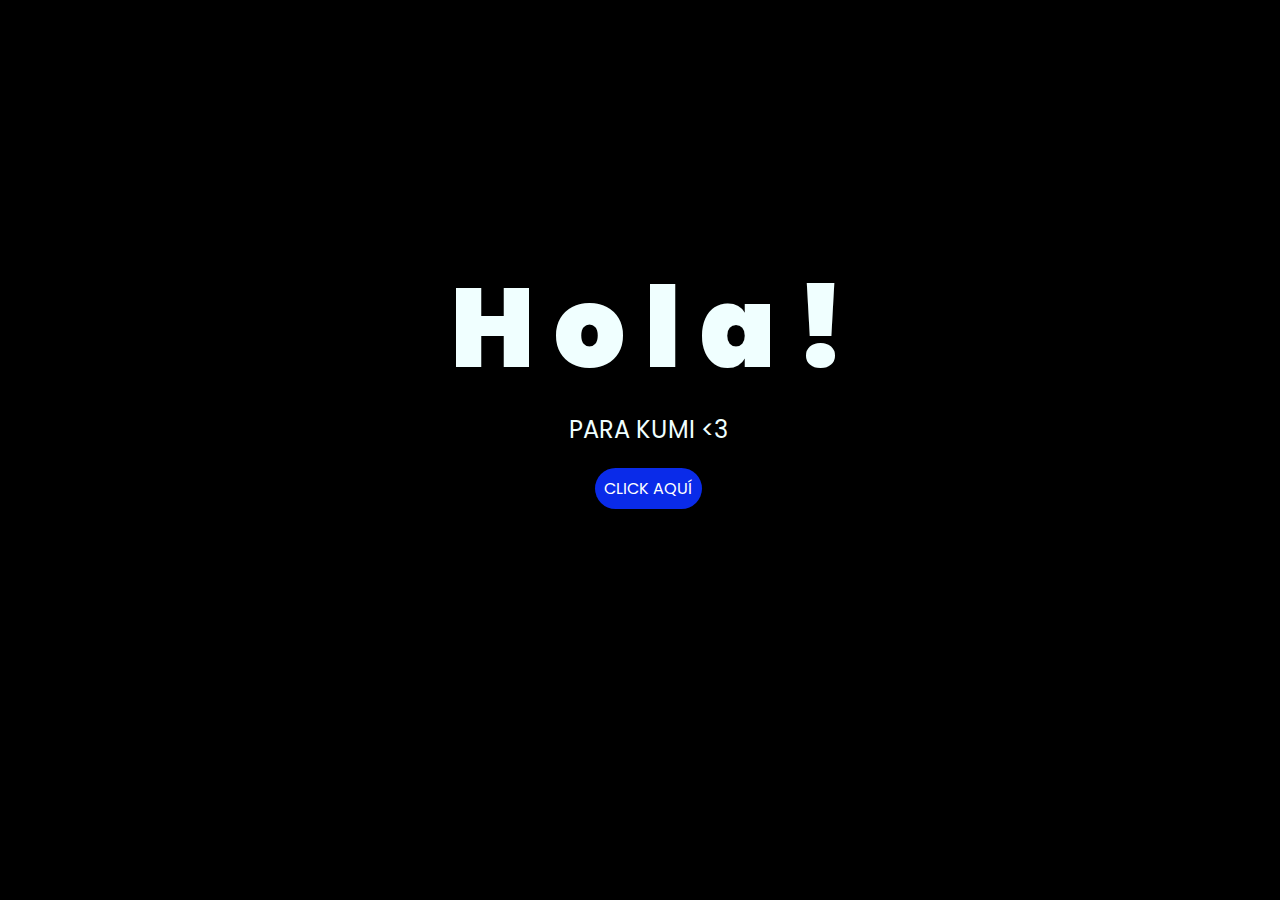
<file: index.html>
<!DOCTYPE html>
<html lang="es">

<head>
    <meta charset="UTF-8">
    <meta http-equiv="X-UA-Compatible" content="IE=edge">
    <meta name="viewport" content="width=device-width, initial-scale=1.0">
    <link rel="stylesheet" href="css/style.css">
    <link rel="icon" href="img/flowers.png" type="image/x-icon">
    <title>Flowers</title>
</head>

<body>
    <div class="greetings">
        <span>H</span>
        <span>o</span>
        <span>l</span>
        <span>a</span>
        <span>!</span>
    </div>
    <div class="description">
        <span>PARA KUMI <3</span>
    </div>
    <div class="button">
        <button class="botones">
            <a href="flower.html" style="color: #fff;">CLICK AQUÍ</a>
        </button>
    </div>

</body>

</html>
</file>
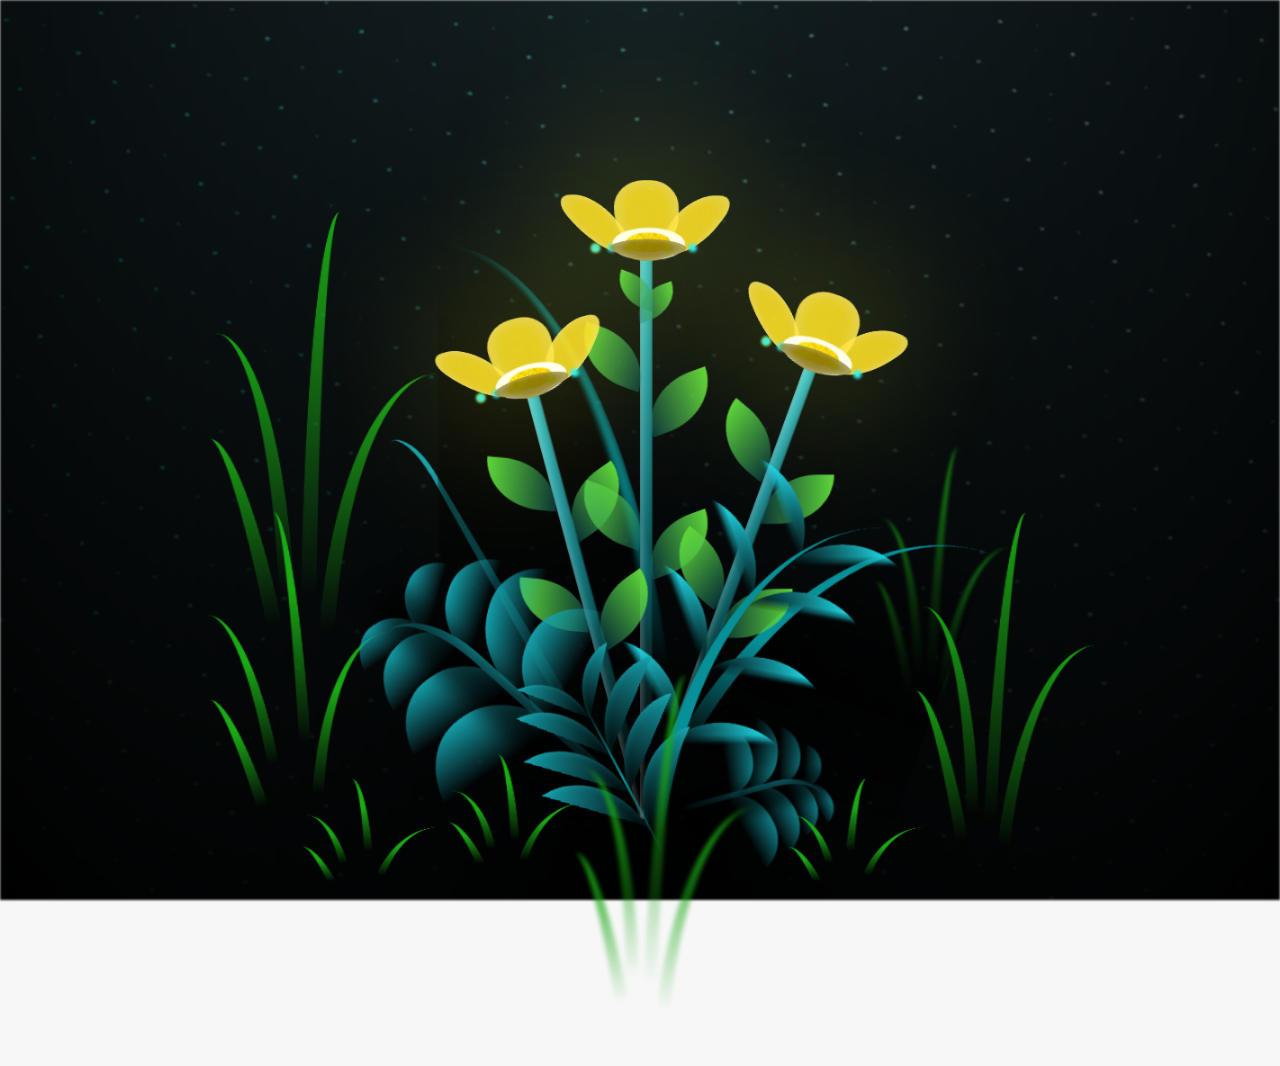
<file: flower.html>
<!DOCTYPE html>
<html lang="es">
  <head>
    <meta charset="UTF-8" />
    <meta http-equiv="X-UA-Compatible" content="IE=edge" />
    <meta name="viewport" content="width=device-width, initial-scale=1.0" />
    <link rel="stylesheet" href="css/main.css" />
    <link rel="icon" href="img/flowers.png" type="image/x-icon" />
    <title>Flower</title>
  </head>
  <body class="container">
    <audio src="sound/ChristianBasso&HaienQiu-Flowers.mp3" autoplay></audio>
    <div id="lyrics">
     
    </div>
    <h1 class="titulo">No tengo mucho, solo se programar, pero te queria dar estas flores con todo mi amor. <br> <br>
      Gracias por estar a mi lado, mi pequeña flor.</h1>
  
    <div class="night"></div>
    <div class="flowers">
      <div class="flower flower--1">
        <div class="flower__leafs flower__leafs--1">
          <div class="flower__leaf flower__leaf--1"></div>
          <div class="flower__leaf flower__leaf--2"></div>
          <div class="flower__leaf flower__leaf--3"></div>
          <div class="flower__leaf flower__leaf--4"></div>
          <div class="flower__white-circle"></div>

          <div class="flower__light flower__light--1"></div>
          <div class="flower__light flower__light--2"></div>
          <div class="flower__light flower__light--3"></div>
          <div class="flower__light flower__light--4"></div>
          <div class="flower__light flower__light--5"></div>
          <div class="flower__light flower__light--6"></div>
          <div class="flower__light flower__light--7"></div>
          <div class="flower__light flower__light--8"></div>
        </div>
        <div class="flower__line">
          <div class="flower__line__leaf flower__line__leaf--1"></div>
          <div class="flower__line__leaf flower__line__leaf--2"></div>
          <div class="flower__line__leaf flower__line__leaf--3"></div>
          <div class="flower__line__leaf flower__line__leaf--4"></div>
          <div class="flower__line__leaf flower__line__leaf--5"></div>
          <div class="flower__line__leaf flower__line__leaf--6"></div>
        </div>
      </div>

      <div class="flower flower--2">
        <div class="flower__leafs flower__leafs--2">
          <div class="flower__leaf flower__leaf--1"></div>
          <div class="flower__leaf flower__leaf--2"></div>
          <div class="flower__leaf flower__leaf--3"></div>
          <div class="flower__leaf flower__leaf--4"></div>
          <div class="flower__white-circle"></div>

          <div class="flower__light flower__light--1"></div>
          <div class="flower__light flower__light--2"></div>
          <div class="flower__light flower__light--3"></div>
          <div class="flower__light flower__light--4"></div>
          <div class="flower__light flower__light--5"></div>
          <div class="flower__light flower__light--6"></div>
          <div class="flower__light flower__light--7"></div>
          <div class="flower__light flower__light--8"></div>
        </div>
        <div class="flower__line">
          <div class="flower__line__leaf flower__line__leaf--1"></div>
          <div class="flower__line__leaf flower__line__leaf--2"></div>
          <div class="flower__line__leaf flower__line__leaf--3"></div>
          <div class="flower__line__leaf flower__line__leaf--4"></div>
        </div>
      </div>

      <div class="flower flower--3">
        <div class="flower__leafs flower__leafs--3">
          <div class="flower__leaf flower__leaf--1"></div>
          <div class="flower__leaf flower__leaf--2"></div>
          <div class="flower__leaf flower__leaf--3"></div>
          <div class="flower__leaf flower__leaf--4"></div>
          <div class="flower__white-circle"></div>

          <div class="flower__light flower__light--1"></div>
          <div class="flower__light flower__light--2"></div>
          <div class="flower__light flower__light--3"></div>
          <div class="flower__light flower__light--4"></div>
          <div class="flower__light flower__light--5"></div>
          <div class="flower__light flower__light--6"></div>
          <div class="flower__light flower__light--7"></div>
          <div class="flower__light flower__light--8"></div>
        </div>
        <div class="flower__line">
          <div class="flower__line__leaf flower__line__leaf--1"></div>
          <div class="flower__line__leaf flower__line__leaf--2"></div>
          <div class="flower__line__leaf flower__line__leaf--3"></div>
          <div class="flower__line__leaf flower__line__leaf--4"></div>
        </div>
      </div>

      <div class="grow-ans" style="--d: 1.2s">
        <div class="flower__g-long">
          <div class="flower__g-long__top"></div>
          <div class="flower__g-long__bottom"></div>
        </div>
      </div>

      <div class="growing-grass">
        <div class="flower__grass flower__grass--1">
          <div class="flower__grass--top"></div>
          <div class="flower__grass--bottom"></div>
          <div class="flower__grass__leaf flower__grass__leaf--1"></div>
          <div class="flower__grass__leaf flower__grass__leaf--2"></div>
          <div class="flower__grass__leaf flower__grass__leaf--3"></div>
          <div class="flower__grass__leaf flower__grass__leaf--4"></div>
          <div class="flower__grass__leaf flower__grass__leaf--5"></div>
          <div class="flower__grass__leaf flower__grass__leaf--6"></div>
          <div class="flower__grass__leaf flower__grass__leaf--7"></div>
          <div class="flower__grass__leaf flower__grass__leaf--8"></div>
          <div class="flower__grass__overlay"></div>
        </div>
      </div>

      <div class="growing-grass">
        <div class="flower__grass flower__grass--2">
          <div class="flower__grass--top"></div>
          <div class="flower__grass--bottom"></div>
          <div class="flower__grass__leaf flower__grass__leaf--1"></div>
          <div class="flower__grass__leaf flower__grass__leaf--2"></div>
          <div class="flower__grass__leaf flower__grass__leaf--3"></div>
          <div class="flower__grass__leaf flower__grass__leaf--4"></div>
          <div class="flower__grass__leaf flower__grass__leaf--5"></div>
          <div class="flower__grass__leaf flower__grass__leaf--6"></div>
          <div class="flower__grass__leaf flower__grass__leaf--7"></div>
          <div class="flower__grass__leaf flower__grass__leaf--8"></div>
          <div class="flower__grass__overlay"></div>
        </div>
      </div>

      <div class="grow-ans" style="--d: 2.4s">
        <div class="flower__g-right flower__g-right--1">
          <div class="leaf"></div>
        </div>
      </div>

      <div class="grow-ans" style="--d: 2.8s">
        <div class="flower__g-right flower__g-right--2">
          <div class="leaf"></div>
        </div>
      </div>

      <div class="grow-ans" style="--d: 2.8s">
        <div class="flower__g-front">
          <div
            class="flower__g-front__leaf-wrapper flower__g-front__leaf-wrapper--1"
          >
            <div class="flower__g-front__leaf"></div>
          </div>
          <div
            class="flower__g-front__leaf-wrapper flower__g-front__leaf-wrapper--2"
          >
            <div class="flower__g-front__leaf"></div>
          </div>
          <div
            class="flower__g-front__leaf-wrapper flower__g-front__leaf-wrapper--3"
          >
            <div class="flower__g-front__leaf"></div>
          </div>
          <div
            class="flower__g-front__leaf-wrapper flower__g-front__leaf-wrapper--4"
          >
            <div class="flower__g-front__leaf"></div>
          </div>
          <div
            class="flower__g-front__leaf-wrapper flower__g-front__leaf-wrapper--5"
          >
            <div class="flower__g-front__leaf"></div>
          </div>
          <div
            class="flower__g-front__leaf-wrapper flower__g-front__leaf-wrapper--6"
          >
            <div class="flower__g-front__leaf"></div>
          </div>
          <div
            class="flower__g-front__leaf-wrapper flower__g-front__leaf-wrapper--7"
          >
            <div class="flower__g-front__leaf"></div>
          </div>
          <div
            class="flower__g-front__leaf-wrapper flower__g-front__leaf-wrapper--8"
          >
            <div class="flower__g-front__leaf"></div>
          </div>
          <div class="flower__g-front__line"></div>
        </div>
      </div>

      <div class="grow-ans" style="--d: 3.2s">
        <div class="flower__g-fr">
          <div class="leaf"></div>
          <div class="flower__g-fr__leaf flower__g-fr__leaf--1"></div>
          <div class="flower__g-fr__leaf flower__g-fr__leaf--2"></div>
          <div class="flower__g-fr__leaf flower__g-fr__leaf--3"></div>
          <div class="flower__g-fr__leaf flower__g-fr__leaf--4"></div>
          <div class="flower__g-fr__leaf flower__g-fr__leaf--5"></div>
          <div class="flower__g-fr__leaf flower__g-fr__leaf--6"></div>
          <div class="flower__g-fr__leaf flower__g-fr__leaf--7"></div>
          <div class="flower__g-fr__leaf flower__g-fr__leaf--8"></div>
        </div>
      </div>

      <div class="long-g long-g--0">
        <div class="grow-ans" style="--d: 3s">
          <div class="leaf leaf--0"></div>
        </div>
        <div class="grow-ans" style="--d: 2.2s">
          <div class="leaf leaf--1"></div>
        </div>
        <div class="grow-ans" style="--d: 3.4s">
          <div class="leaf leaf--2"></div>
        </div>
        <div class="grow-ans" style="--d: 3.6s">
          <div class="leaf leaf--3"></div>
        </div>
      </div>

      <div class="long-g long-g--1">
        <div class="grow-ans" style="--d: 3.6s">
          <div class="leaf leaf--0"></div>
        </div>
        <div class="grow-ans" style="--d: 3.8s">
          <div class="leaf leaf--1"></div>
        </div>
        <div class="grow-ans" style="--d: 4s">
          <div class="leaf leaf--2"></div>
        </div>
        <div class="grow-ans" style="--d: 4.2s">
          <div class="leaf leaf--3"></div>
        </div>
      </div>

      <div class="long-g long-g--2">
        <div class="grow-ans" style="--d: 4s">
          <div class="leaf leaf--0"></div>
        </div>
        <div class="grow-ans" style="--d: 4.2s">
          <div class="leaf leaf--1"></div>
        </div>
        <div class="grow-ans" style="--d: 4.4s">
          <div class="leaf leaf--2"></div>
        </div>
        <div class="grow-ans" style="--d: 4.6s">
          <div class="leaf leaf--3"></div>
        </div>
      </div>

      <div class="long-g long-g--3">
        <div class="grow-ans" style="--d: 4s">
          <div class="leaf leaf--0"></div>
        </div>
        <div class="grow-ans" style="--d: 4.2s">
          <div class="leaf leaf--1"></div>
        </div>
        <div class="grow-ans" style="--d: 3s">
          <div class="leaf leaf--2"></div>
        </div>
        <div class="grow-ans" style="--d: 3.6s">
          <div class="leaf leaf--3"></div>
        </div>
      </div>

      <div class="long-g long-g--4">
        <div class="grow-ans" style="--d: 4s">
          <div class="leaf leaf--0"></div>
        </div>
        <div class="grow-ans" style="--d: 4.2s">
          <div class="leaf leaf--1"></div>
        </div>
        <div class="grow-ans" style="--d: 3s">
          <div class="leaf leaf--2"></div>
        </div>
        <div class="grow-ans" style="--d: 3.6s">
          <div class="leaf leaf--3"></div>
        </div>
      </div>

      <div class="long-g long-g--5">
        <div class="grow-ans" style="--d: 4s">
          <div class="leaf leaf--0"></div>
        </div>
        <div class="grow-ans" style="--d: 4.2s">
          <div class="leaf leaf--1"></div>
        </div>
        <div class="grow-ans" style="--d: 3s">
          <div class="leaf leaf--2"></div>
        </div>
        <div class="grow-ans" style="--d: 3.6s">
          <div class="leaf leaf--3"></div>
        </div>
      </div>

      <div class="long-g long-g--6">
        <div class="grow-ans" style="--d: 4.2s">
          <div class="leaf leaf--0"></div>
        </div>
        <div class="grow-ans" style="--d: 4.4s">
          <div class="leaf leaf--1"></div>
        </div>
        <div class="grow-ans" style="--d: 4.6s">
          <div class="leaf leaf--2"></div>
        </div>
        <div class="grow-ans" style="--d: 4.8s">
          <div class="leaf leaf--3"></div>
        </div>
      </div>

      <div class="long-g long-g--7">
        <div class="grow-ans" style="--d: 3s">
          <div class="leaf leaf--0"></div>
        </div>
        <div class="grow-ans" style="--d: 3.2s">
          <div class="leaf leaf--1"></div>
        </div>
        <div class="grow-ans" style="--d: 3.5s">
          <div class="leaf leaf--2"></div>
        </div>
        <div class="grow-ans" style="--d: 3.6s">
          <div class="leaf leaf--3"></div>
        </div>
      </div>
    </div>
    <script src="anim.js"></script>
    <script src="main.js"></script>
  </body>
</html>
</file>
<file: css/style.css>
@import url('https://fonts.googleapis.com/css2?family=Poppins:ital,wght@0,500;1,900&display=swap');
*{
    font-family: 'Poppins',cursive;
}
body{
    color: azure;
    width: 100%;
    height: 82vh;
    display: flex;
    flex-direction: column;
    align-items: center;
    justify-content: center;
    background-color: black;
    /* padding-top: -30; */
}

.botones{
    padding: 9px;
    border-radius: 80px;
    background-color: transparent;
    border: none;
}

.botones a{
    background-color: #0a2be9;
    padding: 9px;
    border-radius: 80px;
    -webkit-border-radius: 80px;
    -moz-border-radius: 80px;
    -ms-border-radius: 80px;
    -o-border-radius: 80px;

}

.botones a:focus{
    background-color: rgb(50, 194, 194);
}

.greetings{
    font-size: 7rem;
    font-weight: 900;
}
.greetings > span{
    animation: glow 2.5s ease-in-out infinite;
}
@keyframes glow{
    0%, 100%{
        color: #fff;
        text-shadow: 0 0 12px #39c6d6, 0 0 50px #39c6d6, 0 0 100px #39c6d6;
    }
    10%, 90%{
        color: #111;
        text-shadow: none;
    }
}
.greetings > span:nth-child(2){
    animation-delay: .2s ;
}
.greetings > span:nth-child(3){
    animation-delay: .4s ;
}
.greetings > span:nth-child(4){
    animation-delay: .6s;
}
.greetings > span:nth-child(5){
    animation-delay: .8s;
}
.greetings > span:nth-child(6){
    animation-delay: 1s;
}

.description{
    font-size: 1.5rem;
    margin-bottom: 20px;
}

.button a{
    text-decoration: none;
    font-size: 1rem;
    color: #111;
}

@media screen and (max-width:574px){
    .greetings{
        display: block;
        font-size: 4rem;
        font-weight: 800;
        text-align: center;
    }
    .description{
        font-size: 2rem;
    }
    
    .button a{
        font-size: 1rem;
    }
}
</file>
<file: css/main.css>
*,
*::after,
*::before {
  padding: 0;
  margin: 0;
  box-sizing: border-box;
}

:root {
  --dark-color: #000;
}

body {
  display: flex;
  align-items: flex-end;
  justify-content: center;
  min-height: 100vh;
  background-color: var(--dark-color);
  overflow: hidden;
  perspective: 1000px;
}

#lyrics {
  font-size: 28px;
  font-family: "Franklin Gothic Medium", "Arial Narrow", Arial, sans-serif;
  color: white;
  position: absolute;
  margin-bottom: 20%;
  z-index: 1;
  font-weight: bold;
  letter-spacing: 4px;
}
@media only screen and (max-width: 600px) {
  /* Estilos específicos para dispositivos con un ancho máximo de 600px */
  #lyrics {
      font-size: 14px; /* Reduce el tamaño del texto para dispositivos más pequeños */
      margin-bottom: 530px;
      letter-spacing: 3px;
  }

}
.titulo {
  margin-bottom: 180px;
  font-family: "Arial Narrow", Arial, sans-serif;
  color: cornflowerblue;
  position: absolute;
  font-weight: bold;
  letter-spacing: 10px;
  opacity: 0;
  animation: fadeIn 3s ease-in-out forwards;
  text-align: center;
}
@keyframes fadeIn {
  from {
    opacity: 0;
  }
  to {
    opacity: 1;
  }
}

.night {
  z-index: -1;
  position: absolute;
  left: 50%;
  top: 0;
  transform: translateX(-50%);
  width: 100%;
  height: 100%;
  filter: blur(0.1vmin);
  background-image: radial-gradient(
      ellipse at top,
      transparent 0%,
      var(--dark-color)
    ),
    radial-gradient(
      ellipse at bottom,
      var(--dark-color),
      rgba(145, 233, 255, 0.2)
    ),
    repeating-linear-gradient(
      220deg,
      rgb(0, 0, 0) 0px,
      rgb(0, 0, 0) 19px,
      transparent 19px,
      transparent 22px
    ),
    repeating-linear-gradient(
      189deg,
      rgb(0, 0, 0) 0px,
      rgb(0, 0, 0) 19px,
      transparent 19px,
      transparent 22px
    ),
    repeating-linear-gradient(
      148deg,
      rgb(0, 0, 0) 0px,
      rgb(0, 0, 0) 19px,
      transparent 19px,
      transparent 22px
    ),
    linear-gradient(90deg, rgb(0, 255, 250), rgb(240, 240, 240));
}

.flowers {
  position: relative;
  transform: scale(0.9);
  /*margin-bottom: 100px;
  */
}

@media only screen and (max-width: 600px) {
  /* Estilos específicos para dispositivos con un ancho máximo de 600px */
.flowers {
      font-size: 14px;
      margin-bottom: 35%;
      letter-spacing: 3px;
      transform: scale(1.0);
}

}

.flower {
  position: absolute;
  bottom: 10vmin;
  transform-origin: bottom center;
  z-index: 10;
  --fl-speed: 0.8s;
}
.flower--1 {
  -webkit-animation: moving-flower-1 4s linear infinite;
  animation: moving-flower-1 4s linear infinite;
}
.flower--1 .flower__line {
  height: 70vmin;
  -webkit-animation-delay: 0.3s;
  animation-delay: 0.3s;
}
.flower--1 .flower__line__leaf--1 {
  -webkit-animation: blooming-leaf-right var(--fl-speed) 1.6s backwards;
  animation: blooming-leaf-right var(--fl-speed) 1.6s backwards;
}
.flower--1 .flower__line__leaf--2 {
  -webkit-animation: blooming-leaf-right var(--fl-speed) 1.4s backwards;
  animation: blooming-leaf-right var(--fl-speed) 1.4s backwards;
}
.flower--1 .flower__line__leaf--3 {
  -webkit-animation: blooming-leaf-left var(--fl-speed) 1.2s backwards;
  animation: blooming-leaf-left var(--fl-speed) 1.2s backwards;
}
.flower--1 .flower__line__leaf--4 {
  -webkit-animation: blooming-leaf-left var(--fl-speed) 1s backwards;
  animation: blooming-leaf-left var(--fl-speed) 1s backwards;
}
.flower--1 .flower__line__leaf--5 {
  -webkit-animation: blooming-leaf-right var(--fl-speed) 1.8s backwards;
  animation: blooming-leaf-right var(--fl-speed) 1.8s backwards;
}
.flower--1 .flower__line__leaf--6 {
  -webkit-animation: blooming-leaf-left var(--fl-speed) 2s backwards;
  animation: blooming-leaf-left var(--fl-speed) 2s backwards;
}
.flower--2 {
  left: 50%;
  transform: rotate(20deg);
  -webkit-animation: moving-flower-2 4s linear infinite;
  animation: moving-flower-2 4s linear infinite;
}
.flower--2 .flower__line {
  height: 60vmin;
  -webkit-animation-delay: 0.6s;
  animation-delay: 0.6s;
}
.flower--2 .flower__line__leaf--1 {
  -webkit-animation: blooming-leaf-right var(--fl-speed) 1.9s backwards;
  animation: blooming-leaf-right var(--fl-speed) 1.9s backwards;
}
.flower--2 .flower__line__leaf--2 {
  -webkit-animation: blooming-leaf-right var(--fl-speed) 1.7s backwards;
  animation: blooming-leaf-right var(--fl-speed) 1.7s backwards;
}
.flower--2 .flower__line__leaf--3 {
  -webkit-animation: blooming-leaf-left var(--fl-speed) 1.5s backwards;
  animation: blooming-leaf-left var(--fl-speed) 1.5s backwards;
}
.flower--2 .flower__line__leaf--4 {
  -webkit-animation: blooming-leaf-left var(--fl-speed) 1.3s backwards;
  animation: blooming-leaf-left var(--fl-speed) 1.3s backwards;
}
.flower--3 {
  left: 50%;
  transform: rotate(-15deg);
  -webkit-animation: moving-flower-3 4s linear infinite;
  animation: moving-flower-3 4s linear infinite;
}
.flower--3 .flower__line {
  -webkit-animation-delay: 0.9s;
  animation-delay: 0.9s;
}
.flower--3 .flower__line__leaf--1 {
  -webkit-animation: blooming-leaf-right var(--fl-speed) 2.5s backwards;
  animation: blooming-leaf-right var(--fl-speed) 2.5s backwards;
}
.flower--3 .flower__line__leaf--2 {
  -webkit-animation: blooming-leaf-right var(--fl-speed) 2.3s backwards;
  animation: blooming-leaf-right var(--fl-speed) 2.3s backwards;
}
.flower--3 .flower__line__leaf--3 {
  -webkit-animation: blooming-leaf-left var(--fl-speed) 2.1s backwards;
  animation: blooming-leaf-left var(--fl-speed) 2.1s backwards;
}
.flower--3 .flower__line__leaf--4 {
  -webkit-animation: blooming-leaf-left var(--fl-speed) 1.9s backwards;
  animation: blooming-leaf-left var(--fl-speed) 1.9s backwards;
}
.flower__leafs {
  position: relative;
  -webkit-animation: blooming-flower 2s backwards;
  animation: blooming-flower 2s backwards;
}
.flower__leafs--1 {
  -webkit-animation-delay: 1.1s;
  animation-delay: 1.1s;
}
.flower__leafs--2 {
  -webkit-animation-delay: 1.4s;
  animation-delay: 1.4s;
}
.flower__leafs--3 {
  -webkit-animation-delay: 1.7s;
  animation-delay: 1.7s;
}
.flower__leafs::after {
  content: "";
  position: absolute;
  left: 0;
  top: 0;
  transform: translate(-50%, -100%);
  width: 8vmin;
  height: 8vmin;
  background-color: #f9fd25;
  /* background-color: #fd2525; */
  filter: blur(10vmin);
}
.flower__leaf {
  position: absolute;
  bottom: 0;
  left: 50%;
  width: 8vmin;
  height: 11vmin;
  border-radius: 51% 49% 47% 53%/44% 45% 55% 69%;
  background-color: #253bfd;
  background-color: #fddd25;
  transform-origin: bottom center;
  opacity: 0.9;
  box-shadow: inset 0 0 2vmin rgba(255, 255, 255, 0.5);
}
.flower__leaf--1 {
  transform: translate(-10%, 1%) rotateY(40deg) rotateX(-50deg);
}
.flower__leaf--2 {
  transform: translate(-50%, -4%) rotateX(40deg);
}
.flower__leaf--3 {
  transform: translate(-90%, 0%) rotateY(45deg) rotateX(50deg);
}
.flower__leaf--4 {
  width: 8vmin;
  height: 8vmin;
  transform-origin: bottom left;
  border-radius: 4vmin 10vmin 4vmin 4vmin;
  transform: translate(0%, 18%) rotateX(70deg) rotate(-43deg);
  background-color: #7c6901;
  z-index: 1;
  opacity: 0.8;
}
.flower__white-circle {
  position: absolute;
  left: -3.5vmin;
  top: -3vmin;
  width: 9vmin;
  height: 4vmin;
  border-radius: 50%;
  background-color: #fff;
}
.flower__white-circle::after {
  content: "";
  position: absolute;
  left: 50%;
  top: 45%;
  transform: translate(-50%, -50%);
  width: 60%;
  height: 60%;
  border-radius: inherit;
  background-image: repeating-linear-gradient(
      135deg,
      rgba(0, 0, 0, 0.03) 0px,
      rgba(0, 0, 0, 0.03) 1px,
      transparent 1px,
      transparent 12px
    ),
    repeating-linear-gradient(
      45deg,
      rgba(0, 0, 0, 0.03) 0px,
      rgba(0, 0, 0, 0.03) 1px,
      transparent 1px,
      transparent 12px
    ),
    repeating-linear-gradient(
      67.5deg,
      rgba(0, 0, 0, 0.03) 0px,
      rgba(0, 0, 0, 0.03) 1px,
      transparent 1px,
      transparent 12px
    ),
    repeating-linear-gradient(
      135deg,
      rgba(0, 0, 0, 0.03) 0px,
      rgba(0, 0, 0, 0.03) 1px,
      transparent 1px,
      transparent 12px
    ),
    repeating-linear-gradient(
      45deg,
      rgba(0, 0, 0, 0.03) 0px,
      rgba(0, 0, 0, 0.03) 1px,
      transparent 1px,
      transparent 12px
    ),
    repeating-linear-gradient(
      112.5deg,
      rgba(0, 0, 0, 0.03) 0px,
      rgba(0, 0, 0, 0.03) 1px,
      transparent 1px,
      transparent 12px
    ),
    repeating-linear-gradient(
      112.5deg,
      rgba(0, 0, 0, 0.03) 0px,
      rgba(0, 0, 0, 0.03) 1px,
      transparent 1px,
      transparent 12px
    ),
    repeating-linear-gradient(
      45deg,
      rgba(0, 0, 0, 0.03) 0px,
      rgba(0, 0, 0, 0.03) 1px,
      transparent 1px,
      transparent 12px
    ),
    repeating-linear-gradient(
      22.5deg,
      rgba(0, 0, 0, 0.03) 0px,
      rgba(0, 0, 0, 0.03) 1px,
      transparent 1px,
      transparent 12px
    ),
    repeating-linear-gradient(
      45deg,
      rgba(0, 0, 0, 0.03) 0px,
      rgba(0, 0, 0, 0.03) 1px,
      transparent 1px,
      transparent 12px
    ),
    repeating-linear-gradient(
      22.5deg,
      rgba(0, 0, 0, 0.03) 0px,
      rgba(0, 0, 0, 0.03) 1px,
      transparent 1px,
      transparent 12px
    ),
    repeating-linear-gradient(
      135deg,
      rgba(0, 0, 0, 0.03) 0px,
      rgba(0, 0, 0, 0.03) 1px,
      transparent 1px,
      transparent 12px
    ),
    repeating-linear-gradient(
      157.5deg,
      rgba(0, 0, 0, 0.03) 0px,
      rgba(0, 0, 0, 0.03) 1px,
      transparent 1px,
      transparent 12px
    ),
    repeating-linear-gradient(
      67.5deg,
      rgba(0, 0, 0, 0.03) 0px,
      rgba(0, 0, 0, 0.03) 1px,
      transparent 1px,
      transparent 12px
    ),
    repeating-linear-gradient(
      67.5deg,
      rgba(0, 0, 0, 0.03) 0px,
      rgba(0, 0, 0, 0.03) 1px,
      transparent 1px,
      transparent 12px
    ),
    linear-gradient(90deg, rgb(255, 235, 18), rgb(255, 206, 0));
}
.flower__line {
  height: 55vmin;
  width: 1.5vmin;
  background-image: linear-gradient(
      to left,
      rgba(0, 0, 0, 0.2),
      transparent,
      rgba(255, 255, 255, 0.2)
    ),
    linear-gradient(to top, transparent 10%, #14757a, #39c6d6);
  box-shadow: inset 0 0 2px rgba(0, 0, 0, 0.5);
  -webkit-animation: grow-flower-tree 4s backwards;
  animation: grow-flower-tree 4s backwards;
}
.flower__line__leaf {
  --w: 7vmin;
  --h: calc(var(--w) + 2vmin);
  position: absolute;
  top: 20%;
  left: 90%;
  width: var(--w);
  height: var(--h);
  border-top-right-radius: var(--h);
  border-bottom-left-radius: var(--h);
  background-image: linear-gradient(to top, rgba(20, 117, 122, 0.4), #5ed639);
}
.flower__line__leaf--1 {
  transform: rotate(70deg) rotateY(30deg);
}
.flower__line__leaf--2 {
  top: 45%;
  transform: rotate(70deg) rotateY(30deg);
}
.flower__line__leaf--3,
.flower__line__leaf--4,
.flower__line__leaf--6 {
  border-top-right-radius: 0;
  border-bottom-left-radius: 0;
  border-top-left-radius: var(--h);
  border-bottom-right-radius: var(--h);
  left: -460%;
  top: 12%;
  transform: rotate(-70deg) rotateY(30deg);
}
.flower__line__leaf--4 {
  top: 40%;
}
.flower__line__leaf--5 {
  top: 0;
  transform-origin: left;
  transform: rotate(70deg) rotateY(30deg) scale(0.6);
}
.flower__line__leaf--6 {
  top: -2%;
  left: -450%;
  transform-origin: right;
  transform: rotate(-70deg) rotateY(30deg) scale(0.6);
}
.flower__light {
  position: absolute;
  bottom: 0vmin;
  width: 1vmin;
  height: 1vmin;
  background-color: rgb(255, 251, 0);
  border-radius: 50%;
  filter: blur(0.2vmin);
  -webkit-animation: light-ans 4s linear infinite backwards;
  animation: light-ans 4s linear infinite backwards;
}
.flower__light:nth-child(odd) {
  background-color: #23f0ff;
}
.flower__light--1 {
  left: -2vmin;
  -webkit-animation-delay: 1s;
  animation-delay: 1s;
}
.flower__light--2 {
  left: 3vmin;
  -webkit-animation-delay: 0.5s;
  animation-delay: 0.5s;
}
.flower__light--3 {
  left: -6vmin;
  -webkit-animation-delay: 0.3s;
  animation-delay: 0.3s;
}
.flower__light--4 {
  left: 6vmin;
  -webkit-animation-delay: 0.9s;
  animation-delay: 0.9s;
}
.flower__light--5 {
  left: -1vmin;
  -webkit-animation-delay: 1.5s;
  animation-delay: 1.5s;
}
.flower__light--6 {
  left: -4vmin;
  -webkit-animation-delay: 3s;
  animation-delay: 3s;
}
.flower__light--7 {
  left: 3vmin;
  -webkit-animation-delay: 2s;
  animation-delay: 2s;
}
.flower__light--8 {
  left: -6vmin;
  -webkit-animation-delay: 3.5s;
  animation-delay: 3.5s;
}
.flower__grass {
  --c: #159faa;
  --line-w: 1.5vmin;
  position: absolute;
  bottom: 12vmin;
  left: -7vmin;
  display: flex;
  flex-direction: column;
  align-items: flex-end;
  z-index: 20;
  transform-origin: bottom center;
  transform: rotate(-48deg) rotateY(40deg);
}
.flower__grass--1 {
  -webkit-animation: moving-grass 2s linear infinite;
  animation: moving-grass 2s linear infinite;
}
.flower__grass--2 {
  left: 2vmin;
  bottom: 10vmin;
  transform: scale(0.5) rotate(75deg) rotateX(10deg) rotateY(-200deg);
  opacity: 0.8;
  z-index: 0;
  -webkit-animation: moving-grass--2 1.5s linear infinite;
  animation: moving-grass--2 1.5s linear infinite;
}
.flower__grass--top {
  width: 7vmin;
  height: 10vmin;
  border-top-right-radius: 100%;
  border-right: var(--line-w) solid var(--c);
  transform-origin: bottom center;
  transform: rotate(-2deg);
}
.flower__grass--bottom {
  margin-top: -2px;
  width: var(--line-w);
  height: 25vmin;
  background-image: linear-gradient(to top, transparent, var(--c));
}
.flower__grass__leaf {
  --size: 10vmin;
  position: absolute;
  width: calc(var(--size) * 2.1);
  height: var(--size);
  border-top-left-radius: var(--size);
  border-top-right-radius: var(--size);
  background-image: linear-gradient(
    to top,
    transparent,
    transparent 30%,
    var(--c)
  );
  z-index: 100;
}
.flower__grass__leaf--1 {
  top: -6%;
  left: 30%;
  --size: 6vmin;
  transform: rotate(-20deg);
  -webkit-animation: growing-grass-ans--1 2s 2.6s backwards;
  animation: growing-grass-ans--1 2s 2.6s backwards;
}
@-webkit-keyframes growing-grass-ans--1 {
  0% {
    transform-origin: bottom left;
    transform: rotate(-20deg) scale(0);
  }
}
@keyframes growing-grass-ans--1 {
  0% {
    transform-origin: bottom left;
    transform: rotate(-20deg) scale(0);
  }
}
.flower__grass__leaf--2 {
  top: -5%;
  left: -110%;
  --size: 6vmin;
  transform: rotate(10deg);
  -webkit-animation: growing-grass-ans--2 2s 2.4s linear backwards;
  animation: growing-grass-ans--2 2s 2.4s linear backwards;
}
@-webkit-keyframes growing-grass-ans--2 {
  0% {
    transform-origin: bottom right;
    transform: rotate(10deg) scale(0);
  }
}
@keyframes growing-grass-ans--2 {
  0% {
    transform-origin: bottom right;
    transform: rotate(10deg) scale(0);
  }
}
.flower__grass__leaf--3 {
  top: 5%;
  left: 60%;
  --size: 8vmin;
  transform: rotate(-18deg) rotateX(-20deg);
  -webkit-animation: growing-grass-ans--3 2s 2.2s linear backwards;
  animation: growing-grass-ans--3 2s 2.2s linear backwards;
}
@-webkit-keyframes growing-grass-ans--3 {
  0% {
    transform-origin: bottom left;
    transform: rotate(-18deg) rotateX(-20deg) scale(0);
  }
}
@keyframes growing-grass-ans--3 {
  0% {
    transform-origin: bottom left;
    transform: rotate(-18deg) rotateX(-20deg) scale(0);
  }
}
.flower__grass__leaf--4 {
  top: 6%;
  left: -135%;
  --size: 8vmin;
  transform: rotate(2deg);
  -webkit-animation: growing-grass-ans--4 2s 2s linear backwards;
  animation: growing-grass-ans--4 2s 2s linear backwards;
}
@-webkit-keyframes growing-grass-ans--4 {
  0% {
    transform-origin: bottom right;
    transform: rotate(2deg) scale(0);
  }
}
@keyframes growing-grass-ans--4 {
  0% {
    transform-origin: bottom right;
    transform: rotate(2deg) scale(0);
  }
}
.flower__grass__leaf--5 {
  top: 20%;
  left: 60%;
  --size: 10vmin;
  transform: rotate(-24deg) rotateX(-20deg);
  -webkit-animation: growing-grass-ans--5 2s 1.8s linear backwards;
  animation: growing-grass-ans--5 2s 1.8s linear backwards;
}
@-webkit-keyframes growing-grass-ans--5 {
  0% {
    transform-origin: bottom left;
    transform: rotate(-24deg) rotateX(-20deg) scale(0);
  }
}
@keyframes growing-grass-ans--5 {
  0% {
    transform-origin: bottom left;
    transform: rotate(-24deg) rotateX(-20deg) scale(0);
  }
}
.flower__grass__leaf--6 {
  top: 22%;
  left: -180%;
  --size: 10vmin;
  transform: rotate(10deg);
  -webkit-animation: growing-grass-ans--6 2s 1.6s linear backwards;
  animation: growing-grass-ans--6 2s 1.6s linear backwards;
}
@-webkit-keyframes growing-grass-ans--6 {
  0% {
    transform-origin: bottom right;
    transform: rotate(10deg) scale(0);
  }
}
@keyframes growing-grass-ans--6 {
  0% {
    transform-origin: bottom right;
    transform: rotate(10deg) scale(0);
  }
}
.flower__grass__leaf--7 {
  top: 39%;
  left: 70%;
  --size: 10vmin;
  transform: rotate(-10deg);
  -webkit-animation: growing-grass-ans--7 2s 1.4s linear backwards;
  animation: growing-grass-ans--7 2s 1.4s linear backwards;
}
@-webkit-keyframes growing-grass-ans--7 {
  0% {
    transform-origin: bottom left;
    transform: rotate(-10deg) scale(0);
  }
}
@keyframes growing-grass-ans--7 {
  0% {
    transform-origin: bottom left;
    transform: rotate(-10deg) scale(0);
  }
}
.flower__grass__leaf--8 {
  top: 40%;
  left: -215%;
  --size: 11vmin;
  transform: rotate(10deg);
  -webkit-animation: growing-grass-ans--8 2s 1.2s linear backwards;
  animation: growing-grass-ans--8 2s 1.2s linear backwards;
}
@-webkit-keyframes growing-grass-ans--8 {
  0% {
    transform-origin: bottom right;
    transform: rotate(10deg) scale(0);
  }
}
@keyframes growing-grass-ans--8 {
  0% {
    transform-origin: bottom right;
    transform: rotate(10deg) scale(0);
  }
}
.flower__grass__overlay {
  position: absolute;
  top: -10%;
  right: 0%;
  width: 100%;
  height: 100%;
  background-color: rgba(0, 0, 0, 0.6);
  filter: blur(1.5vmin);
  z-index: 100;
}
.flower__g-long {
  --w: 2vmin;
  --h: 6vmin;
  --c: #159faa;
  position: absolute;
  bottom: 10vmin;
  left: -3vmin;
  transform-origin: bottom center;
  transform: rotate(-30deg) rotateY(-20deg);
  display: flex;
  flex-direction: column;
  align-items: flex-end;
  -webkit-animation: flower-g-long-ans 3s linear infinite;
  animation: flower-g-long-ans 3s linear infinite;
}
@-webkit-keyframes flower-g-long-ans {
  0%,
  100% {
    transform: rotate(-30deg) rotateY(-20deg);
  }
  50% {
    transform: rotate(-32deg) rotateY(-20deg);
  }
}
@keyframes flower-g-long-ans {
  0%,
  100% {
    transform: rotate(-30deg) rotateY(-20deg);
  }
  50% {
    transform: rotate(-32deg) rotateY(-20deg);
  }
}
.flower__g-long__top {
  top: calc(var(--h) * -1);
  width: calc(var(--w) + 1vmin);
  height: var(--h);
  border-top-right-radius: 100%;
  border-right: 0.7vmin solid var(--c);
  transform: translate(-0.7vmin, 1vmin);
}
.flower__g-long__bottom {
  width: var(--w);
  height: 50vmin;
  transform-origin: bottom center;
  background-image: linear-gradient(to top, transparent 30%, var(--c));
  box-shadow: inset 0 0 2px rgba(0, 0, 0, 0.5);
  -webkit-clip-path: polygon(35% 0, 65% 1%, 100% 100%, 0% 100%);
  clip-path: polygon(35% 0, 65% 1%, 100% 100%, 0% 100%);
}
.flower__g-right {
  position: absolute;
  bottom: 6vmin;
  left: -2vmin;
  transform-origin: bottom left;
  transform: rotate(20deg);
}
.flower__g-right .leaf {
  width: 30vmin;
  height: 50vmin;
  border-top-left-radius: 100%;
  border-left: 2vmin solid #079097;
  background-image: linear-gradient(
    to bottom,
    transparent,
    var(--dark-color) 60%
  );
  -webkit-mask-image: linear-gradient(to top, transparent 30%, #079097 60%);
}
.flower__g-right--1 {
  -webkit-animation: flower-g-right-ans 2.5s linear infinite;
  animation: flower-g-right-ans 2.5s linear infinite;
}
.flower__g-right--2 {
  left: 5vmin;
  transform: rotateY(-180deg);
  -webkit-animation: flower-g-right-ans--2 3s linear infinite;
  animation: flower-g-right-ans--2 3s linear infinite;
}
.flower__g-right--2 .leaf {
  height: 75vmin;
  filter: blur(0.3vmin);
  opacity: 0.8;
}
@-webkit-keyframes flower-g-right-ans {
  0%,
  100% {
    transform: rotate(20deg);
  }
  50% {
    transform: rotate(24deg) rotateX(-20deg);
  }
}
@keyframes flower-g-right-ans {
  0%,
  100% {
    transform: rotate(20deg);
  }
  50% {
    transform: rotate(24deg) rotateX(-20deg);
  }
}
@-webkit-keyframes flower-g-right-ans--2 {
  0%,
  100% {
    transform: rotateY(-180deg) rotate(0deg) rotateX(-20deg);
  }
  50% {
    transform: rotateY(-180deg) rotate(6deg) rotateX(-20deg);
  }
}
@keyframes flower-g-right-ans--2 {
  0%,
  100% {
    transform: rotateY(-180deg) rotate(0deg) rotateX(-20deg);
  }
  50% {
    transform: rotateY(-180deg) rotate(6deg) rotateX(-20deg);
  }
}
.flower__g-front {
  position: absolute;
  bottom: 6vmin;
  left: 2.5vmin;
  z-index: 100;
  transform-origin: bottom center;
  transform: rotate(-28deg) rotateY(30deg) scale(1.04);
  -webkit-animation: flower__g-front-ans 2s linear infinite;
  animation: flower__g-front-ans 2s linear infinite;
}
@-webkit-keyframes flower__g-front-ans {
  0%,
  100% {
    transform: rotate(-28deg) rotateY(30deg) scale(1.04);
  }
  50% {
    transform: rotate(-35deg) rotateY(40deg) scale(1.04);
  }
}
@keyframes flower__g-front-ans {
  0%,
  100% {
    transform: rotate(-28deg) rotateY(30deg) scale(1.04);
  }
  50% {
    transform: rotate(-35deg) rotateY(40deg) scale(1.04);
  }
}
.flower__g-front__line {
  width: 0.3vmin;
  height: 20vmin;
  background-image: linear-gradient(
    to top,
    transparent,
    #079097,
    transparent 100%
  );
  position: relative;
}
.flower__g-front__leaf-wrapper {
  position: absolute;
  top: 0;
  left: 0;
  transform-origin: bottom left;
  transform: rotate(10deg);
}
.flower__g-front__leaf-wrapper:nth-child(even) {
  left: 0vmin;
  transform: rotateY(-180deg) rotate(5deg);
  -webkit-animation: flower__g-front__leaf-left-ans 1s ease-in backwards;
  animation: flower__g-front__leaf-left-ans 1s ease-in backwards;
}
.flower__g-front__leaf-wrapper:nth-child(odd) {
  -webkit-animation: flower__g-front__leaf-ans 1s ease-in backwards;
  animation: flower__g-front__leaf-ans 1s ease-in backwards;
}
.flower__g-front__leaf-wrapper--1 {
  top: -8vmin;
  transform: scale(0.7);
  -webkit-animation: flower__g-front__leaf-ans 1s 5.5s ease-in backwards !important;
  animation: flower__g-front__leaf-ans 1s 5.5s ease-in backwards !important;
}
.flower__g-front__leaf-wrapper--2 {
  top: -8vmin;
  transform: rotateY(-180deg) scale(0.7) !important;
  -webkit-animation: flower__g-front__leaf-left-ans-2 1s 4.6s ease-in backwards !important;
  animation: flower__g-front__leaf-left-ans-2 1s 4.6s ease-in backwards !important;
}
.flower__g-front__leaf-wrapper--3 {
  top: -3vmin;
  -webkit-animation: flower__g-front__leaf-ans 1s 4.6s ease-in backwards;
  animation: flower__g-front__leaf-ans 1s 4.6s ease-in backwards;
}
.flower__g-front__leaf-wrapper--4 {
  top: -3vmin;
  transform: rotateY(-180deg) scale(0.9) !important;
  -webkit-animation: flower__g-front__leaf-left-ans-2 1s 4.6s ease-in backwards !important;
  animation: flower__g-front__leaf-left-ans-2 1s 4.6s ease-in backwards !important;
}
@-webkit-keyframes flower__g-front__leaf-left-ans-2 {
  0% {
    transform: rotateY(-180deg) scale(0);
  }
}
@keyframes flower__g-front__leaf-left-ans-2 {
  0% {
    transform: rotateY(-180deg) scale(0);
  }
}
.flower__g-front__leaf-wrapper--5,
.flower__g-front__leaf-wrapper--6 {
  top: 2vmin;
}
.flower__g-front__leaf-wrapper--7,
.flower__g-front__leaf-wrapper--8 {
  top: 6.5vmin;
}
.flower__g-front__leaf-wrapper--2 {
  -webkit-animation-delay: 5.2s !important;
  animation-delay: 5.2s !important;
}
.flower__g-front__leaf-wrapper--3 {
  -webkit-animation-delay: 4.9s !important;
  animation-delay: 4.9s !important;
}
.flower__g-front__leaf-wrapper--5 {
  -webkit-animation-delay: 4.3s !important;
  animation-delay: 4.3s !important;
}
.flower__g-front__leaf-wrapper--6 {
  -webkit-animation-delay: 4.1s !important;
  animation-delay: 4.1s !important;
}
.flower__g-front__leaf-wrapper--7 {
  -webkit-animation-delay: 3.8s !important;
  animation-delay: 3.8s !important;
}
.flower__g-front__leaf-wrapper--8 {
  -webkit-animation-delay: 3.5s !important;
  animation-delay: 3.5s !important;
}
@-webkit-keyframes flower__g-front__leaf-ans {
  0% {
    transform: rotate(10deg) scale(0);
  }
}
@keyframes flower__g-front__leaf-ans {
  0% {
    transform: rotate(10deg) scale(0);
  }
}
@-webkit-keyframes flower__g-front__leaf-left-ans {
  0% {
    transform: rotateY(-180deg) rotate(5deg) scale(0);
  }
}
@keyframes flower__g-front__leaf-left-ans {
  0% {
    transform: rotateY(-180deg) rotate(5deg) scale(0);
  }
}
.flower__g-front__leaf {
  width: 10vmin;
  height: 10vmin;
  border-radius: 100% 0% 0% 100%/100% 100% 0% 0%;
  box-shadow: inset 0 2px 1vmin hsla(184deg, 97%, 58%, 0.2);
  background-image: linear-gradient(
      to bottom left,
      transparent,
      var(--dark-color)
    ),
    linear-gradient(to bottom right, #159faa 50%, transparent 50%, transparent);
  -webkit-mask-image: linear-gradient(
    to bottom right,
    #159faa 50%,
    transparent 50%,
    transparent
  );
  mask-image: linear-gradient(
    to bottom right,
    #159faa 50%,
    transparent 50%,
    transparent
  );
}
.flower__g-fr {
  position: absolute;
  bottom: -4vmin;
  left: vmin;
  transform-origin: bottom left;
  z-index: 10;
  -webkit-animation: flower__g-fr-ans 2s linear infinite;
  animation: flower__g-fr-ans 2s linear infinite;
}
@-webkit-keyframes flower__g-fr-ans {
  0%,
  100% {
    transform: rotate(2deg);
  }
  50% {
    transform: rotate(4deg);
  }
}
@keyframes flower__g-fr-ans {
  0%,
  100% {
    transform: rotate(2deg);
  }
  50% {
    transform: rotate(4deg);
  }
}
.flower__g-fr .leaf {
  width: 30vmin;
  height: 50vmin;
  border-top-left-radius: 100%;
  border-left: 2vmin solid #079097;
  -webkit-mask-image: linear-gradient(to top, transparent 25%, #079097 50%);
  position: relative;
  z-index: 1;
}
.flower__g-fr__leaf {
  position: absolute;
  top: 0;
  left: 0;
  width: 10vmin;
  height: 10vmin;
  border-radius: 100% 0% 0% 100%/100% 100% 0% 0%;
  box-shadow: inset 0 2px 1vmin hsla(184deg, 97%, 58%, 0.2);
  background-image: linear-gradient(
      to bottom left,
      transparent,
      var(--dark-color) 98%
    ),
    linear-gradient(to bottom right, #23f0ff 45%, transparent 50%, transparent);
  -webkit-mask-image: linear-gradient(
    135deg,
    #159faa 40%,
    transparent 50%,
    transparent
  );
}
.flower__g-fr__leaf--1 {
  left: 20vmin;
  transform: rotate(45deg);
  -webkit-animation: flower__g-fr-leaft-ans-1 0.5s 5.2s linear backwards;
  animation: flower__g-fr-leaft-ans-1 0.5s 5.2s linear backwards;
}
@-webkit-keyframes flower__g-fr-leaft-ans-1 {
  0% {
    transform-origin: left;
    transform: rotate(45deg) scale(0);
  }
}
@keyframes flower__g-fr-leaft-ans-1 {
  0% {
    transform-origin: left;
    transform: rotate(45deg) scale(0);
  }
}
.flower__g-fr__leaf--2 {
  left: 12vmin;
  top: -7vmin;
  transform: rotate(25deg) rotateY(-180deg);
  -webkit-animation: flower__g-fr-leaft-ans-6 0.5s 5s linear backwards;
  animation: flower__g-fr-leaft-ans-6 0.5s 5s linear backwards;
}
.flower__g-fr__leaf--3 {
  left: 15vmin;
  top: 6vmin;
  transform: rotate(55deg);
  -webkit-animation: flower__g-fr-leaft-ans-5 0.5s 4.8s linear backwards;
  animation: flower__g-fr-leaft-ans-5 0.5s 4.8s linear backwards;
}
.flower__g-fr__leaf--4 {
  left: 6vmin;
  top: -2vmin;
  transform: rotate(25deg) rotateY(-180deg);
  -webkit-animation: flower__g-fr-leaft-ans-6 0.5s 4.6s linear backwards;
  animation: flower__g-fr-leaft-ans-6 0.5s 4.6s linear backwards;
}
.flower__g-fr__leaf--5 {
  left: 10vmin;
  top: 14vmin;
  transform: rotate(55deg);
  -webkit-animation: flower__g-fr-leaft-ans-5 0.5s 4.4s linear backwards;
  animation: flower__g-fr-leaft-ans-5 0.5s 4.4s linear backwards;
}
@-webkit-keyframes flower__g-fr-leaft-ans-5 {
  0% {
    transform-origin: left;
    transform: rotate(55deg) scale(0);
  }
}
@keyframes flower__g-fr-leaft-ans-5 {
  0% {
    transform-origin: left;
    transform: rotate(55deg) scale(0);
  }
}
.flower__g-fr__leaf--6 {
  left: 0vmin;
  top: 6vmin;
  transform: rotate(25deg) rotateY(-180deg);
  -webkit-animation: flower__g-fr-leaft-ans-6 0.5s 4.2s linear backwards;
  animation: flower__g-fr-leaft-ans-6 0.5s 4.2s linear backwards;
}
@-webkit-keyframes flower__g-fr-leaft-ans-6 {
  0% {
    transform-origin: right;
    transform: rotate(25deg) rotateY(-180deg) scale(0);
  }
}
@keyframes flower__g-fr-leaft-ans-6 {
  0% {
    transform-origin: right;
    transform: rotate(25deg) rotateY(-180deg) scale(0);
  }
}
.flower__g-fr__leaf--7 {
  left: 5vmin;
  top: 22vmin;
  transform: rotate(45deg);
  -webkit-animation: flower__g-fr-leaft-ans-7 0.5s 4s linear backwards;
  animation: flower__g-fr-leaft-ans-7 0.5s 4s linear backwards;
}
@-webkit-keyframes flower__g-fr-leaft-ans-7 {
  0% {
    transform-origin: left;
    transform: rotate(45deg) scale(0);
  }
}
@keyframes flower__g-fr-leaft-ans-7 {
  0% {
    transform-origin: left;
    transform: rotate(45deg) scale(0);
  }
}
.flower__g-fr__leaf--8 {
  left: -4vmin;
  top: 15vmin;
  transform: rotate(15deg) rotateY(-180deg);
  -webkit-animation: flower__g-fr-leaft-ans-8 0.5s 3.8s linear backwards;
  animation: flower__g-fr-leaft-ans-8 0.5s 3.8s linear backwards;
}
@-webkit-keyframes flower__g-fr-leaft-ans-8 {
  0% {
    transform-origin: right;
    transform: rotate(15deg) rotateY(-180deg) scale(0);
  }
}
@keyframes flower__g-fr-leaft-ans-8 {
  0% {
    transform-origin: right;
    transform: rotate(15deg) rotateY(-180deg) scale(0);
  }
}

.long-g {
  position: absolute;
  bottom: 25vmin;
  left: -42vmin;
  transform-origin: bottom left;
}
.long-g--1 {
  bottom: 0vmin;
  transform: scale(0.8) rotate(-5deg);
}
.long-g--1 .leaf {
  -webkit-mask-image: linear-gradient(
    to top,
    transparent 40%,
    #079097 80%
  ) !important;
}
.long-g--1 .leaf--1 {
  --w: 5vmin;
  --h: 60vmin;
  left: -2vmin;
  transform: rotate(3deg) rotateY(-180deg);
}
.long-g--2,
.long-g--3 {
  bottom: -3vmin;
  left: -35vmin;
  transform-origin: center;
  transform: scale(0.6) rotateX(60deg);
}
.long-g--2 .leaf,
.long-g--3 .leaf {
  -webkit-mask-image: linear-gradient(
    to top,
    transparent 50%,
    #079097 80%
  ) !important;
}
.long-g--2 .leaf--1,
.long-g--3 .leaf--1 {
  left: -1vmin;
  transform: rotateY(-180deg);
}
.long-g--3 {
  left: -17vmin;
  bottom: 0vmin;
}
.long-g--3 .leaf {
  -webkit-mask-image: linear-gradient(
    to top,
    transparent 40%,
    #079097 80%
  ) !important;
}
.long-g--4 {
  left: 25vmin;
  bottom: -3vmin;
  transform-origin: center;
  transform: scale(0.6) rotateX(60deg);
}
.long-g--4 .leaf {
  -webkit-mask-image: linear-gradient(
    to top,
    transparent 50%,
    #079097 80%
  ) !important;
}
.long-g--5 {
  left: 42vmin;
  bottom: 0vmin;
  transform: scale(0.8) rotate(2deg);
}
.long-g--6 {
  left: 0vmin;
  bottom: -20vmin;
  z-index: 100;
  filter: blur(0.3vmin);
  transform: scale(0.8) rotate(2deg);
}
.long-g--7 {
  left: 35vmin;
  bottom: 20vmin;
  z-index: -1;
  filter: blur(0.3vmin);
  transform: scale(0.6) rotate(2deg);
  opacity: 0.7;
}
.long-g .leaf {
  --w: 15vmin;
  --h: 40vmin;
  --c: #1aaa15;
  position: absolute;
  bottom: 0;
  width: var(--w);
  height: var(--h);
  border-top-left-radius: 100%;
  border-left: 2vmin solid var(--c);
  -webkit-mask-image: linear-gradient(
    to top,
    transparent 20%,
    var(--dark-color)
  );
  transform-origin: bottom center;
}
.long-g .leaf--0 {
  left: 2vmin;
  -webkit-animation: leaf-ans-1 4s linear infinite;
  animation: leaf-ans-1 4s linear infinite;
}
.long-g .leaf--1 {
  --w: 5vmin;
  --h: 60vmin;
  -webkit-animation: leaf-ans-1 4s linear infinite;
  animation: leaf-ans-1 4s linear infinite;
}
.long-g .leaf--2 {
  --w: 10vmin;
  --h: 40vmin;
  left: -0.5vmin;
  bottom: 5vmin;
  transform-origin: bottom left;
  transform: rotateY(-180deg);
  -webkit-animation: leaf-ans-2 3s linear infinite;
  animation: leaf-ans-2 3s linear infinite;
}
.long-g .leaf--3 {
  --w: 5vmin;
  --h: 30vmin;
  left: -1vmin;
  bottom: 3.2vmin;
  transform-origin: bottom left;
  transform: rotate(-10deg) rotateY(-180deg);
  -webkit-animation: leaf-ans-3 3s linear infinite;
  animation: leaf-ans-3 3s linear infinite;
}

@-webkit-keyframes leaf-ans-1 {
  0%,
  100% {
    transform: rotate(-5deg) scale(1);
  }
  50% {
    transform: rotate(5deg) scale(1.1);
  }
}

@keyframes leaf-ans-1 {
  0%,
  100% {
    transform: rotate(-5deg) scale(1);
  }
  50% {
    transform: rotate(5deg) scale(1.1);
  }
}
@-webkit-keyframes leaf-ans-2 {
  0%,
  100% {
    transform: rotateY(-180deg) rotate(5deg);
  }
  50% {
    transform: rotateY(-180deg) rotate(0deg) scale(1.1);
  }
}
@keyframes leaf-ans-2 {
  0%,
  100% {
    transform: rotateY(-180deg) rotate(5deg);
  }
  50% {
    transform: rotateY(-180deg) rotate(0deg) scale(1.1);
  }
}
@-webkit-keyframes leaf-ans-3 {
  0%,
  100% {
    transform: rotate(-10deg) rotateY(-180deg);
  }
  50% {
    transform: rotate(-20deg) rotateY(-180deg);
  }
}
@keyframes leaf-ans-3 {
  0%,
  100% {
    transform: rotate(-10deg) rotateY(-180deg);
  }
  50% {
    transform: rotate(-20deg) rotateY(-180deg);
  }
}
.grow-ans {
  -webkit-animation: grow-ans 2s var(--d) backwards;
  animation: grow-ans 2s var(--d) backwards;
}

@-webkit-keyframes grow-ans {
  0% {
    transform: scale(0);
    opacity: 0;
  }
}

@keyframes grow-ans {
  0% {
    transform: scale(0);
    opacity: 0;
  }
}
@-webkit-keyframes light-ans {
  0% {
    opacity: 0;
    transform: translateY(0vmin);
  }
  25% {
    opacity: 1;
    transform: translateY(-5vmin) translateX(-2vmin);
  }
  50% {
    opacity: 1;
    transform: translateY(-15vmin) translateX(2vmin);
    filter: blur(0.2vmin);
  }
  75% {
    transform: translateY(-20vmin) translateX(-2vmin);
    filter: blur(0.2vmin);
  }
  100% {
    transform: translateY(-30vmin);
    opacity: 0;
    filter: blur(1vmin);
  }
}
@keyframes light-ans {
  0% {
    opacity: 0;
    transform: translateY(0vmin);
  }
  25% {
    opacity: 1;
    transform: translateY(-5vmin) translateX(-2vmin);
  }
  50% {
    opacity: 1;
    transform: translateY(-15vmin) translateX(2vmin);
    filter: blur(0.2vmin);
  }
  75% {
    transform: translateY(-20vmin) translateX(-2vmin);
    filter: blur(0.2vmin);
  }
  100% {
    transform: translateY(-30vmin);
    opacity: 0;
    filter: blur(1vmin);
  }
}
@-webkit-keyframes moving-flower-1 {
  0%,
  100% {
    transform: rotate(2deg);
  }
  50% {
    transform: rotate(-2deg);
  }
}
@keyframes moving-flower-1 {
  0%,
  100% {
    transform: rotate(2deg);
  }
  50% {
    transform: rotate(-2deg);
  }
}
@-webkit-keyframes moving-flower-2 {
  0%,
  100% {
    transform: rotate(18deg);
  }
  50% {
    transform: rotate(14deg);
  }
}
@keyframes moving-flower-2 {
  0%,
  100% {
    transform: rotate(18deg);
  }
  50% {
    transform: rotate(14deg);
  }
}
@-webkit-keyframes moving-flower-3 {
  0%,
  100% {
    transform: rotate(-18deg);
  }
  50% {
    transform: rotate(-20deg) rotateY(-10deg);
  }
}
@keyframes moving-flower-3 {
  0%,
  100% {
    transform: rotate(-18deg);
  }
  50% {
    transform: rotate(-20deg) rotateY(-10deg);
  }
}
@-webkit-keyframes blooming-leaf-right {
  0% {
    transform-origin: left;
    transform: rotate(70deg) rotateY(30deg) scale(0);
  }
}
@keyframes blooming-leaf-right {
  0% {
    transform-origin: left;
    transform: rotate(70deg) rotateY(30deg) scale(0);
  }
}
@-webkit-keyframes blooming-leaf-left {
  0% {
    transform-origin: right;
    transform: rotate(-70deg) rotateY(30deg) scale(0);
  }
}
@keyframes blooming-leaf-left {
  0% {
    transform-origin: right;
    transform: rotate(-70deg) rotateY(30deg) scale(0);
  }
}
@-webkit-keyframes grow-flower-tree {
  0% {
    height: 0;
    border-radius: 1vmin;
  }
}
@keyframes grow-flower-tree {
  0% {
    height: 0;
    border-radius: 1vmin;
  }
}
@-webkit-keyframes blooming-flower {
  0% {
    transform: scale(0);
  }
}
@keyframes blooming-flower {
  0% {
    transform: scale(0);
  }
}
@-webkit-keyframes moving-grass {
  0%,
  100% {
    transform: rotate(-48deg) rotateY(40deg);
  }
  50% {
    transform: rotate(-50deg) rotateY(40deg);
  }
}
@keyframes moving-grass {
  0%,
  100% {
    transform: rotate(-48deg) rotateY(40deg);
  }
  50% {
    transform: rotate(-50deg) rotateY(40deg);
  }
}
@-webkit-keyframes moving-grass--2 {
  0%,
  100% {
    transform: scale(0.5) rotate(75deg) rotateX(10deg) rotateY(-200deg);
  }
  50% {
    transform: scale(0.5) rotate(79deg) rotateX(10deg) rotateY(-200deg);
  }
}
@keyframes moving-grass--2 {
  0%,
  100% {
    transform: scale(0.5) rotate(75deg) rotateX(10deg) rotateY(-200deg);
  }
  50% {
    transform: scale(0.5) rotate(79deg) rotateX(10deg) rotateY(-200deg);
  }
}
.growing-grass {
  -webkit-animation: growing-grass-ans 1s 2s backwards;
  animation: growing-grass-ans 1s 2s backwards;
}

@-webkit-keyframes growing-grass-ans {
  0% {
    transform: scale(0);
  }
}

@keyframes growing-grass-ans {
  0% {
    transform: scale(0);
  }
}
.container * {
  -webkit-animation-play-state: paused !important;
  animation-play-state: paused !important;
} /*# sourceMappingURL=main.css.map */


/* Reset de estilos básicos */
body, h1, p {
  margin: 0;
  padding: 0;
}

/* Estilos generales */
body {
  font-family: 'Arial', sans-serif;
  background-color: #f7f7f7;
  color: #333;
}

.container {
  max-width: 1200px;
  margin: 0 auto;
  padding: 20px;
}

h1 {
  font-size: 2em;
  line-height: 1.5;
  margin-bottom: 20px;
}

/* Media Queries para tamaños de pantalla diferentes */
@media screen and (max-width: 600px) {
  /* Estilos para pantallas pequeñas */
  h1 {
      font-size: 1.5em;
  }
}

@media screen and (min-width: 601px) and (max-width: 1024px) {
  /* Estilos para pantallas medianas */
  h1 {
      font-size: 1.8em;
  }
}

@media screen and (min-width: 1025px) {
  /* Estilos para pantallas grandes */
  h1 {
      font-size: 2em;
  }
}

/* Agregar más estilos según sea necesario */
</file>
